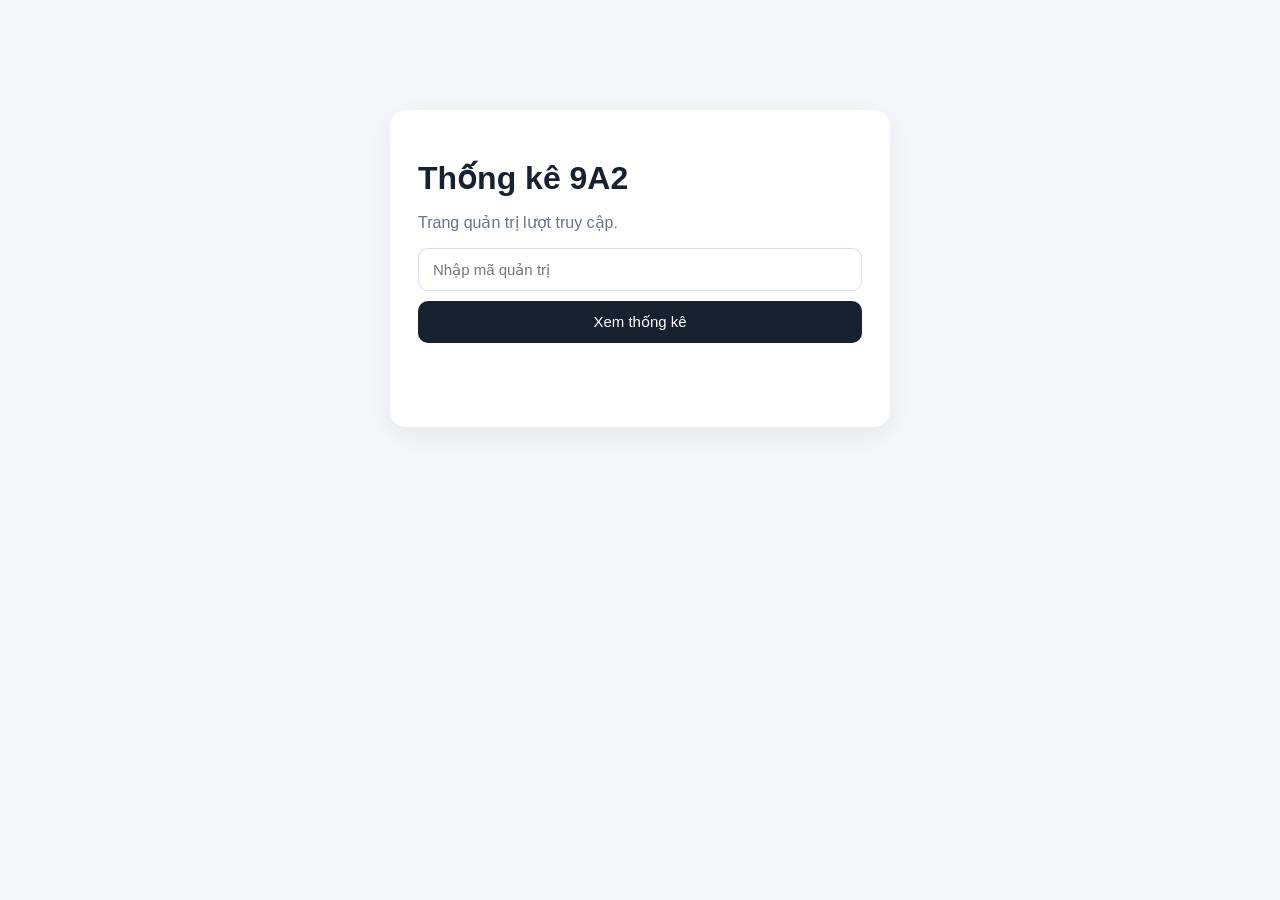
<file: admin.html>
<!DOCTYPE html>
<html lang="vi">
<head>
    <meta charset="UTF-8">
    <meta name="viewport" content="width=device-width, initial-scale=1.0">
    <title>WEB 9A2 - Thống kê truy cập</title>
    <style>
        * { box-sizing: border-box; }
        body {
            margin: 0;
            padding: 30px;
            font-family: Arial, sans-serif;
            background: #f5f7fb;
            color: #18212f;
        }
        .ip-location {
        line-height: 1.4;
        }

        .ip-location small {
        color: #687386;
        }

        .loading-location {
            color: #999;
            font-size: 13px;
        }
        .wrap { max-width: 1200px; margin: auto; }
        h1 { margin-bottom: 8px; }
        .muted { color: #687386; }
        .login, .panel, .card {
            background: white;
            border-radius: 16px;
            box-shadow: 0 8px 30px rgba(0,0,0,.08);
        }
        .login {
            max-width: 500px;
            margin: 80px auto;
            padding: 28px;
        }
        input, button {
            width: 100%;
            padding: 12px 14px;
            border-radius: 10px;
            border: 1px solid #d6dce5;
            font-size: 15px;
        }
        button {
            margin-top: 10px;
            border: 0;
            cursor: pointer;
            background: #18212f;
            color: white;
        }
        #error { color: #c62828; min-height: 24px; }
        .hidden { display: none !important; }
        .cards {
            display: grid;
            grid-template-columns: repeat(2, minmax(0, 1fr));
            gap: 18px;
            margin: 24px 0;
        }
        .card { padding: 24px; }
        .card small { color: #687386; }
        .number { font-size: 38px; font-weight: 700; margin-top: 8px; }
        .panel { padding: 20px; margin-top: 20px; overflow-x: auto; }
        table { width: 100%; border-collapse: collapse; min-width: 700px; }
        th, td { text-align: left; padding: 11px 10px; border-bottom: 1px solid #edf0f4; }
        th { color: #566174; font-size: 13px; }
        .topbar { display: flex; justify-content: space-between; align-items: center; gap: 12px; }
        .refresh { width: auto; padding: 10px 16px; margin: 0; }
        @media (max-width: 650px) {
            body { padding: 16px; }
            .cards { grid-template-columns: 1fr; }
            .topbar { align-items: flex-start; flex-direction: column; }
        }
    </style>
</head>
<body>
<div class="wrap">
    <div id="loginBox" class="login">
        <h1>Thống kê 9A2</h1>
        <p class="muted">Trang quản trị lượt truy cập.</p>
        <input id="token" type="password" placeholder="Nhập mã quản trị">
        <button id="loginButton">Xem thống kê</button>
        <p id="error"></p>
    </div>

    <main id="dashboard" class="hidden">
        <div class="topbar">
            <div>
                <h1>Thống kê truy cập web 9A2</h1>
                <p class="muted">Dữ liệu được lấy trực tiếp từ Cloudflare D1.</p>
            </div>
            <button id="refreshButton" class="refresh">↻ Làm mới</button>
        </div>

        <section class="cards">
            <div class="card">
                <small>TỔNG LƯỢT TRUY CẬP</small>
                <div id="totalVisits" class="number">0</div>
            </div>
            <div class="card">
                <small>TỔNG IP KHÁC NHAU</small>
                <div id="totalIPs" class="number">0</div>
            </div>
        </section>

        <div style="display:flex;gap:10px;flex-wrap:wrap;margin-top:15px;">

    <button
        id="deleteVisitsButton"
        style="width:auto;">
        🗑️ Xóa lịch sử lượt truy cập
    </button>

    <button
        id="deleteStatisticsButton"
        style="width:auto;">
        ⚠️ Xóa toàn bộ thống kê
    </button>

</div>

        <section class="panel">
            <h2>IP truy cập nhiều nhất</h2>
            <section class="panel">
    <h2>🛡️ Bảo mật website</h2>

    <div id="securityStatus"
         style="margin-bottom:20px;">
        Đang tải...
    </div>

    <h3>⚠️ IP đáng ngờ</h3>

    <button
    id="deleteAllEvents"
    style="width:auto;padding:10px 16px;margin:10px 0;">
    🗑️ Xóa tất cả cảnh báo
    </button>

    <div style="overflow-x:auto;">
        <table>
            <thead>
                <tr>
                    <th>IP</th>
                    <th>Mức độ</th>
                    <th>Request</th>
                    <th>Thời gian</th>
                    <th>Hành động</th>
                </tr>
            </thead>

            <tbody id="securityEventsBody"></tbody>
        </table>
    </div>

    <h3 style="margin-top:30px;">
        🚫 IP đang bị ban
    </h3>

    <div style="overflow-x:auto;">
        <table>
            <thead>
                <tr>
                    <th>IP</th>
                    <th>Lý do</th>
                    <th>Ban lúc</th>
                    <th>Hết hạn</th>
                    <th>Hành động</th>
                </tr>
            </thead>

            <tbody id="bannedIPsBody"></tbody>
        </table>
    </div>

    <h3 style="margin-top:30px;">
        ⚙️ Cấu hình bảo mật
    </h3>

    <label>
        Cảnh báo:
        <input id="warnThreshold"
               type="number"
               min="1">
    </label>

    <label>
        Cảnh báo nghiêm trọng:
        <input id="criticalThreshold"
               type="number"
               min="1">
    </label>

    <label>
        Tự động ban:
        <input id="autoBanThreshold"
               type="number"
               min="1">
    </label>

    <button id="saveSecurityConfig">
        Lưu cấu hình
    </button>
</section>
            <table>
                <thead>
                    <tr>
                        <th>IP</th>
                        <th>Khu vực</th>
                        <th>Nhà mạng</th>
                        <th>Số lần vào</th>
                        <th>Lần đầu</th>
                        <th>Lần cuối</th>
                    </tr>
                </thead>
                <tbody id="visitorsBody"></tbody>
            </table>
        </section>

        <section class="panel">
            <h2>100 lượt truy cập gần nhất</h2>
            <table>
                <thead>
                    <tr>
                        <th>IP</th>
                        <th>Thời gian</th>
                        <th>Trang</th>
                    </tr>
                </thead>
                <tbody id="recentBody"></tbody>
            </table>
        </section>
    </main>
</div>

<script>
const tokenInput = document.querySelector("#token");
const loginBox = document.querySelector("#loginBox");
const dashboard = document.querySelector("#dashboard");
const errorBox = document.querySelector("#error");
const loginButton = document.querySelector("#loginButton");
const refreshButton = document.querySelector("#refreshButton");

let adminToken = "";

function formatDate(value) {
    if (!value) return "-";
    return new Date(value).toLocaleString("vi-VN");
}

async function loadStats() {
    errorBox.textContent = "";

    try {
        const response = await fetch("/api/stats", {
            headers: {
                Authorization: `Bearer ${adminToken}`
            }
        });

        const data = await response.json();

        if (!response.ok || !data.ok) {
            throw new Error(data.error || "Không thể tải thống kê.");
        }

        // =========================
        // TỔNG SỐ
        // =========================

        document.querySelector("#totalVisits").textContent =
            data.totalVisits.toLocaleString("vi-VN");

        document.querySelector("#totalIPs").textContent =
            data.totalUniqueIPs.toLocaleString("vi-VN");


        // =========================
        // IP TRUY CẬP NHIỀU NHẤT
        // =========================

        document.querySelector("#visitorsBody").innerHTML =
            data.visitors.map((visitor, index) => `
                <tr>
                    <td>${escapeHtml(visitor.ip)}</td>

                    <td id="location-${index}">
                        <span class="loading-location">
                            Đang tra...
                        </span>
                    </td>

                    <td id="isp-${index}">
                        <span class="loading-location">
                            Đang tra...
                        </span>
                    </td>

                    <td>${visitor.visit_count}</td>

                    <td>${formatDate(visitor.first_seen)}</td>

                    <td>${formatDate(visitor.last_seen)}</td>
                </tr>
            `).join("") || `
                <tr>
                    <td colspan="6">Chưa có dữ liệu.</td>
                </tr>
            `;


        // =========================
        // 100 LƯỢT GẦN NHẤT
        // =========================

        document.querySelector("#recentBody").innerHTML =
            data.recentVisits.map(visit => `
                <tr>
                    <td>${escapeHtml(visit.ip)}</td>

                    <td>${formatDate(visit.visited_at)}</td>

                    <td>${escapeHtml(visit.path)}</td>
                </tr>
            `).join("") || `
                <tr>
                    <td colspan="3">Chưa có dữ liệu.</td>
                </tr>
            `;


        // =========================
        // TRA THÔNG TIN IP
        // =========================

        data.visitors.forEach((visitor, index) => {
            lookupIP(visitor.ip, index);
        });

    } catch (error) {
        errorBox.textContent = error.message;

        if (error.message.includes("quyền")) {
            dashboard.classList.add("hidden");
            loginBox.classList.remove("hidden");
        }
    }
}

function escapeHtml(value) {
    return String(value ?? "")
        .replaceAll("&", "&amp;")
        .replaceAll("<", "&lt;")
        .replaceAll(">", "&gt;")
        .replaceAll('"', "&quot;")
        .replaceAll("'", "&#039;");
}

async function lookupIP(ip, index) {
    const locationBox =
        document.querySelector(`#location-${index}`);

    const ispBox =
        document.querySelector(`#isp-${index}`);

    try {
        const controller = new AbortController();

        const timeout = setTimeout(() => {
            controller.abort();
        }, 8000);

        const response = await fetch(
            `/api/ipinfo?ip=${encodeURIComponent(ip)}`,
            {
                headers: {
                    Authorization: `Bearer ${adminToken}`
                },
                signal: controller.signal
            }
        );

        clearTimeout(timeout);

        const data = await response.json();

        if (!response.ok || data.error) {
            throw new Error("Không tra được IP");
        }

        const locationParts = [
            data.city,
            data.region,
            data.country_name
        ].filter(Boolean);

        const location =
            [...new Set(locationParts)].join(", ");

        locationBox.innerHTML =
            escapeHtml(location || "Không xác định");

        ispBox.innerHTML =
            escapeHtml(
                data.company ||
                data.asn ||
                "Không xác định"
            );

    } catch (error) {

        locationBox.innerHTML =
            `<span class="loading-location">
                Không tra được
            </span>`;

        ispBox.innerHTML =
            `<span class="loading-location">
                Không tra được
            </span>`;
    }
}

async function loadSecurity() {

    const response =
        await fetch("/api/security", {
            headers: {
                Authorization:
                    `Bearer ${adminToken}`
            }
        });

    const data =
        await response.json();

    if (!response.ok || !data.ok) {
        throw new Error(
            data.error ||
            "Không thể tải bảo mật."
        );
    }


    // =========================
    // CẤU HÌNH
    // =========================

    document.querySelector(
        "#warnThreshold"
    ).value =
        data.config.warnThreshold;

    document.querySelector(
        "#criticalThreshold"
    ).value =
        data.config.criticalThreshold;

    document.querySelector(
        "#autoBanThreshold"
    ).value =
        data.config.autoBanThreshold;


    // =========================
    // TRẠNG THÁI
    // =========================

    const bannedCount =
        data.bannedIPs.length;

    const criticalCount =
        data.securityEvents.filter(
            x => x.event_type === "CRITICAL"
        ).length;

    const warningCount =
        data.securityEvents.filter(
            x => x.event_type === "WARNING"
        ).length;

    document.querySelector(
        "#securityStatus"
    ).innerHTML = `
        🟢 IP đang bị ban:
        <strong>${bannedCount}</strong>
        &nbsp;&nbsp;

        ⚠️ Cảnh báo:
        <strong>${warningCount}</strong>
        &nbsp;&nbsp;

        🔴 Nghiêm trọng:
        <strong>${criticalCount}</strong>
    `;


    // =========================
    // SECURITY EVENTS
    // =========================

    const eventsBody =
        document.querySelector(
            "#securityEventsBody"
        );

    eventsBody.innerHTML =
        data.securityEvents
        .map(event => {

            const level =
                event.event_type === "CRITICAL"
                    ? "🔴 CRITICAL"
                    : "⚠️ WARNING";

            return `
                <tr>
                    <td>
                        ${escapeHtml(event.ip)}
                    </td>

                    <td>
                        ${level}
                    </td>

                    <td>
                        ${event.request_count}
                        / ${event.window_seconds}s
                    </td>

                    <td>
                        ${formatDate(
                            event.detected_at
                        )}
                    </td>

                    <td>
                        <button
    onclick="banIP(
        '${escapeJs(event.ip)}',
        '30',
        false
    )">
    Ban 30 phút
</button>

<button
    onclick="banIP(
        '${escapeJs(event.ip)}',
        '0',
        true
    )">
    Ban vĩnh viễn
</button>

<button
    onclick="deleteEvent(${event.id})">
    Xóa
</button>
                    </td>
                </tr>
            `;
        })
        .join("") ||
        `
            <tr>
                <td colspan="5">
                    Không có cảnh báo.
                </td>
            </tr>
        `;


    // =========================
    // BANNED IPS
    // =========================

    const bannedBody =
        document.querySelector(
            "#bannedIPsBody"
        );

    bannedBody.innerHTML =
        data.bannedIPs
        .map(item => {

            const expires =
                item.permanent
                    ? "Vĩnh viễn"
                    : formatDate(
                        item.expires_at
                    );

            return `
                <tr>
                    <td>
                        ${escapeHtml(item.ip)}
                    </td>

                    <td>
                        ${escapeHtml(item.reason)}
                    </td>

                    <td>
                        ${formatDate(
                            item.banned_at
                        )}
                    </td>

                    <td>
                        ${expires}
                    </td>

                    <td>
                        <button
                            onclick="unbanIP(
                                '${escapeJs(item.ip)}'
                            )">
                            Bỏ ban
                        </button>
                    </td>
                </tr>
            `;
        })
        .join("") ||
        `
            <tr>
                <td colspan="5">
                    Không có IP bị ban.
                </td>
            </tr>
        `;
}


function escapeJs(value) {
    return String(value ?? "")
        .replaceAll("\\", "\\\\")
        .replaceAll("'", "\\'");
}


async function banIP(
    ip,
    durationMinutes,
    permanent
) {

    const reason =
        permanent
            ? "Admin ban vĩnh viễn"
            : `Admin ban ${durationMinutes} phút`;

    const response =
        await fetch("/api/security", {
            method: "POST",

            headers: {
                "Content-Type":
                    "application/json",

                Authorization:
                    `Bearer ${adminToken}`
            },

            body: JSON.stringify({
                action: "ban",
                ip,
                reason,
                durationMinutes:
                    Number(durationMinutes),
                permanent
            })
        });

    const data =
        await response.json();

    if (!response.ok || !data.ok) {
        alert(
            data.error ||
            "Không thể ban IP."
        );
        return;
    }

    await loadSecurity();
}


async function unbanIP(ip) {

    const response =
        await fetch("/api/security", {
            method: "POST",

            headers: {
                "Content-Type":
                    "application/json",

                Authorization:
                    `Bearer ${adminToken}`
            },

            body: JSON.stringify({
                action: "unban",
                ip
            })
        });

    const data =
        await response.json();

    if (!response.ok || !data.ok) {
        alert(
            data.error ||
            "Không thể bỏ ban."
        );
        return;
    }

    await loadSecurity();
}


document.querySelector(
    "#saveSecurityConfig"
).onclick = async () => {

    const warnThreshold =
        Number(
            document.querySelector(
                "#warnThreshold"
            ).value
        );

    const criticalThreshold =
        Number(
            document.querySelector(
                "#criticalThreshold"
            ).value
        );

    const autoBanThreshold =
        Number(
            document.querySelector(
                "#autoBanThreshold"
            ).value
        );

    const response =
        await fetch("/api/security", {
            method: "POST",

            headers: {
                "Content-Type":
                    "application/json",

                Authorization:
                    `Bearer ${adminToken}`
            },

            body: JSON.stringify({
                action: "config",
                warnThreshold,
                criticalThreshold,
                autoBanThreshold
            })
        });

    const data =
        await response.json();

    if (!response.ok || !data.ok) {
        alert(
            data.error ||
            "Không thể lưu cấu hình."
        );
        return;
    }

    alert("Đã lưu cấu hình.");

    await loadSecurity();
};
async function deleteEvent(id) {
    const response = await fetch("/api/security", {
        method: "POST",
        headers: {
            "Content-Type": "application/json",
            Authorization: `Bearer ${adminToken}`
        },
        body: JSON.stringify({
            action: "delete_event",
            id
        })
    });

    const data = await response.json();

    if (!response.ok || !data.ok) {
        alert(data.error || "Không thể xóa cảnh báo.");
        return;
    }

    await loadSecurity();
}


document.querySelector("#deleteAllEvents").onclick =
    async () => {

        if (!confirm("Xóa toàn bộ cảnh báo?")) {
            return;
        }

        const response = await fetch(
            "/api/security",
            {
                method: "POST",
                headers: {
                    "Content-Type": "application/json",
                    Authorization: `Bearer ${adminToken}`
                },
                body: JSON.stringify({
                    action: "delete_all_events"
                })
            }
        );

        const data = await response.json();

        if (!response.ok || !data.ok) {
            alert(
                data.error ||
                "Không thể xóa cảnh báo."
            );
            return;
        }

        await loadSecurity();
    };

    async function deleteData(action, message) {

    if (!confirm(message)) {
        return;
    }

    const response = await fetch(
        "/api/security",
        {
            method: "POST",
            headers: {
                "Content-Type": "application/json",
                Authorization:
                    `Bearer ${adminToken}`
            },
            body: JSON.stringify({
                action
            })
        }
    );

    const data = await response.json();

    if (!response.ok || !data.ok) {
        alert(
            data.error ||
            "Không thể xóa dữ liệu."
        );
        return;
    }

    alert("Đã xóa thành công.");

    await loadStats();
    await loadSecurity();
}


document.querySelector(
    "#deleteVisitsButton"
).onclick = () => {

    deleteData(
        "delete_visits",
        "Xóa toàn bộ lịch sử lượt truy cập?"
    );
};


document.querySelector(
    "#deleteStatisticsButton"
).onclick = () => {

    deleteData(
        "delete_statistics",
        "XÓA TOÀN BỘ THỐNG KÊ? Hành động này không thể hoàn tác."
    );
};

    
loginButton.onclick = async () => {
    adminToken = tokenInput.value.trim();

    if (!adminToken) {
        errorBox.textContent = "Hãy nhập mã quản trị.";
        return;
    }

    await loadStats();
    await loadSecurity();

    if (!errorBox.textContent) {
        loginBox.classList.add("hidden");
        dashboard.classList.remove("hidden");
    }
};

refreshButton.onclick = async () => {
    await loadStats();
    await loadSecurity();
};

tokenInput.addEventListener("keydown", event => {
    if (event.key === "Enter") loginButton.click();
});
</script>
</body>
</html>
</file>
